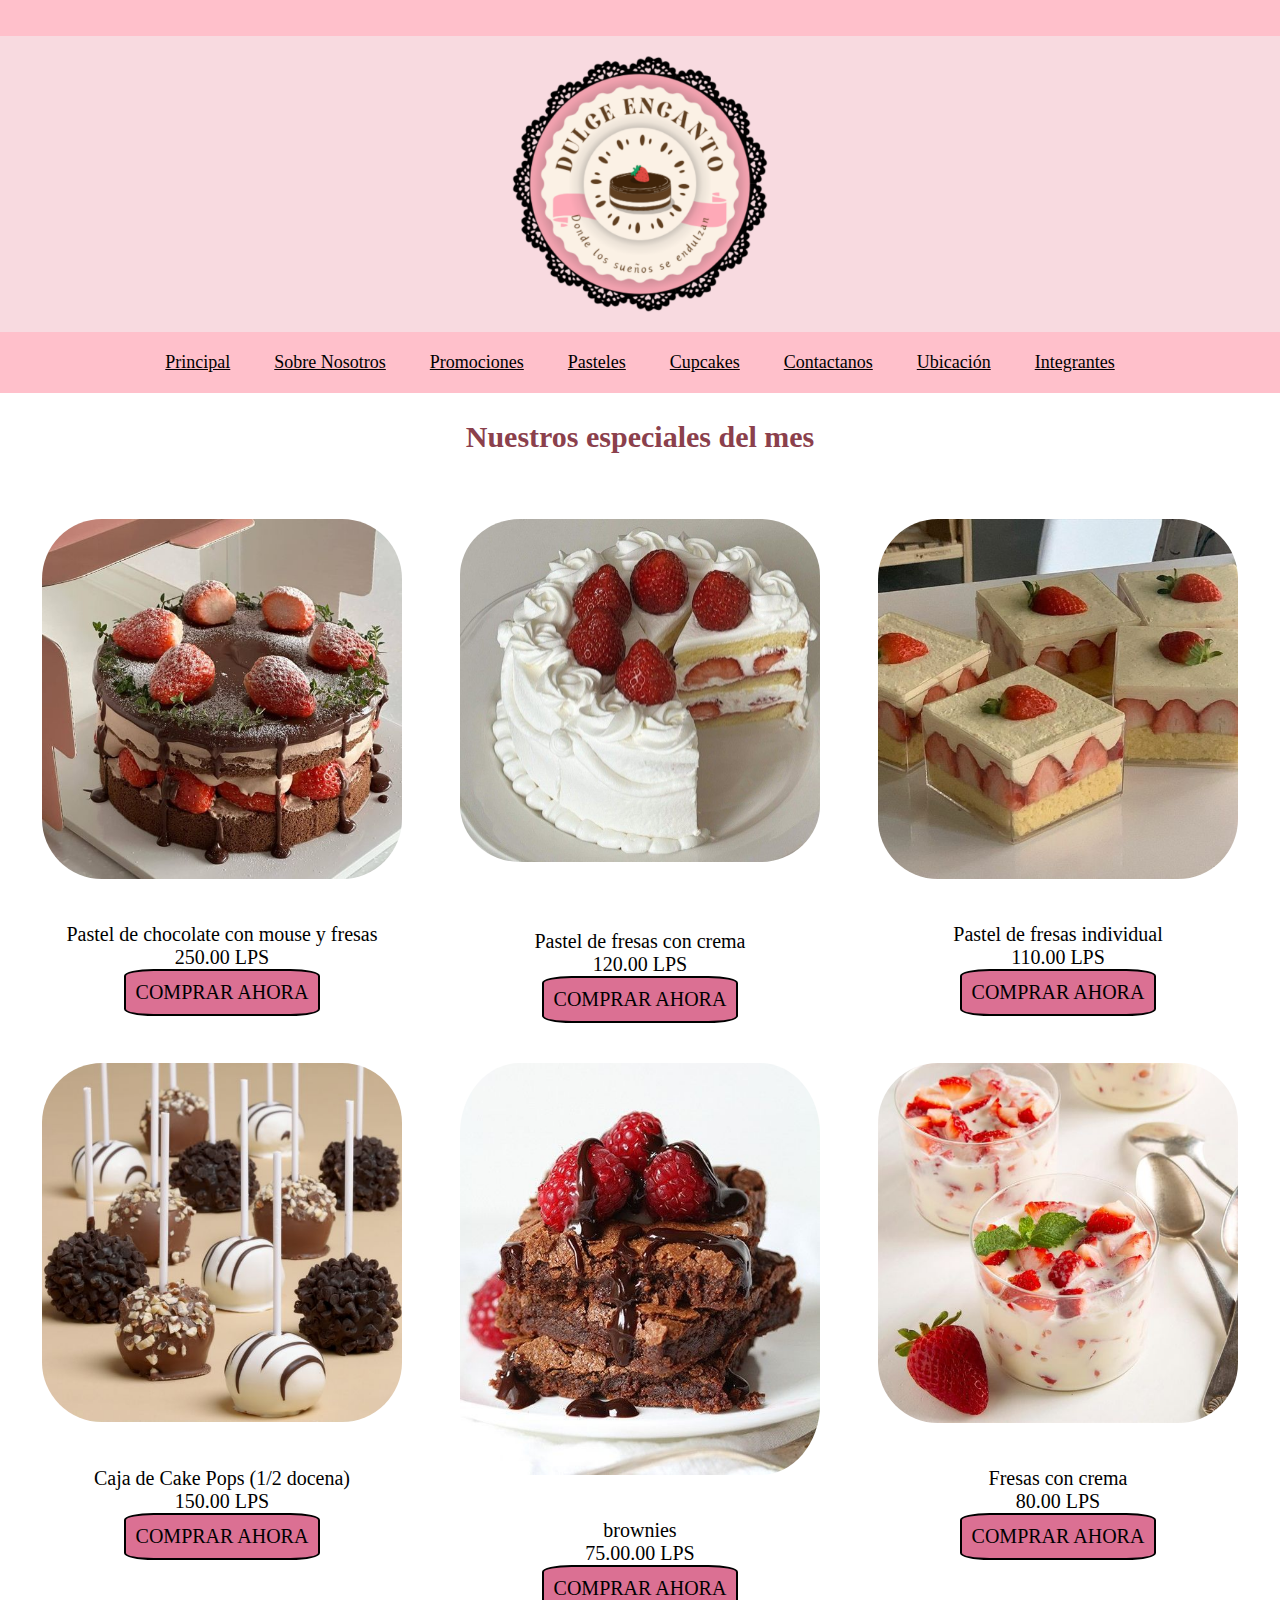
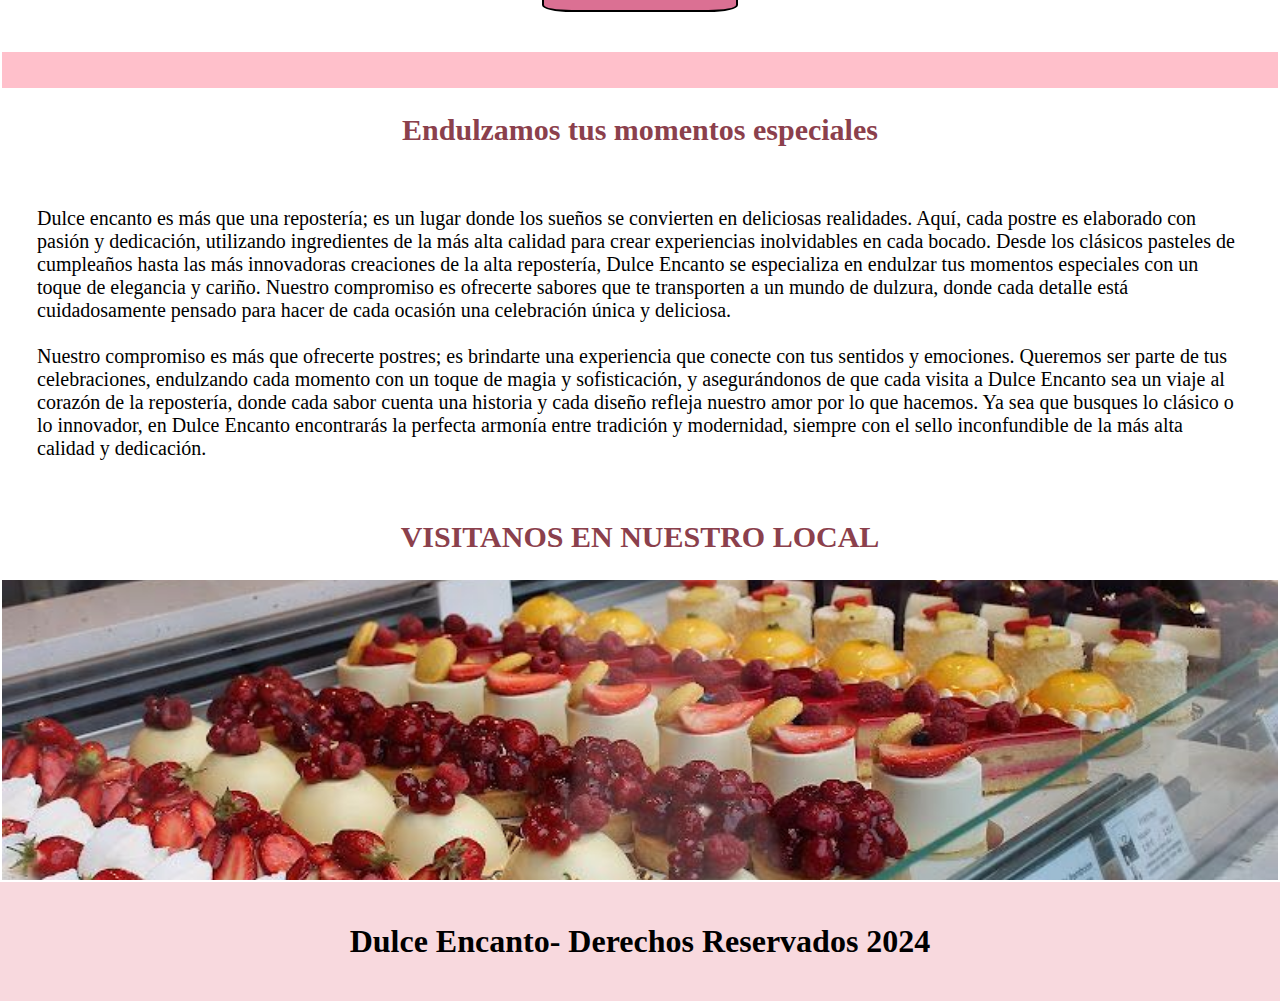
<file: index.html>
<!DOCTYPE html>
<html lang="en">
<head>
    <meta charset="UTF-8">
    <meta name="viewport" content="width=device-width, initial-scale=1.0">
    <title>Dulce Encanto</title>
    <link rel="stylesheet" href="CSS/index.css">
    <link rel="stylesheet" href="CSS/normalizacion.css">
    <link rel="icon" href="img/Logo.png" type="Image/png" sizes="20x20">
</head>
<body>
    
    <div class="Espacio">
        <p></p>
    </div>
    <header class="header">
        <p></p>
    </header>
    <nav class="nav">
        <a href="index.html">Principal</a>
        <a href="Sobre Nosotros.html">Sobre Nosotros</a>
        <a href="Promociones.html">Promociones</a>
        <a href="Pasteles.html">Pasteles</a>
        <a href="cupcakes.html">Cupcakes</a>
        <a href="Contactanos.html">Contactanos</a>
        <a href="Ubicacion.html">Ubicación</a>
        <a href="Integrantes.html">Integrantes</a>
    </nav>


    <main class="row">
        <h2>Nuestros especiales del mes</h2>
        <div class="contenedor">
            <div><img src="img/especial1.jpg" alt="especial1">
            <p class="Especiales">
                 Pastel de chocolate con mouse y fresas</br>
                 250.00 LPS</br>
                <button>COMPRAR AHORA</button>
            </div>
            <div><img src="img/especial2.jpg" alt="especial1">
                <p class="Especiales">
                <br> Pastel de fresas con crema</br>
                120.00 LPS</br>
                <button>COMPRAR AHORA</button>
            </div>
            <div><img src="img/especial3.jpg" alt="especial1">
                <p class="Especiales">
                Pastel de fresas individual</br>
                110.00 LPS</br>
                <button>COMPRAR AHORA</button>
            </div>
            <div><img src="img/cakepop.jpg" alt="especial1">
                <p class="Especiales">
                Caja de Cake Pops (1/2 docena)</br>
                150.00 LPS</br>
                <button>COMPRAR AHORA</button>
            </div>
            <div><img src="img/brownies.jpg" alt="especial1">
                <p class="Especiales">
                brownies</br>
                75.00.00 LPS</br>
                <button>COMPRAR AHORA</button>
            </div>
            <div><img src="img/FresasConCrema.jpg" alt="especial1">
                <p class="Especiales">
                Fresas con crema</br>
                80.00 LPS</br>
                <button>COMPRAR AHORA</button>
            </div>
            </section>
            </div>
                <div class="Espacio">
                <p></p>
                </div>

                <h2>Endulzamos tus momentos especiales</h2>
             <p class ="texto">
                Dulce encanto es más que una repostería; es un lugar donde los sueños se convierten en deliciosas realidades. 
                Aquí, cada postre es elaborado con pasión y dedicación, utilizando ingredientes de la más alta calidad para crear experiencias 
                inolvidables en cada bocado. Desde los clásicos pasteles de cumpleaños hasta las más innovadoras creaciones de la alta repostería, 
                Dulce Encanto se especializa en endulzar tus momentos especiales con un toque de elegancia y cariño. Nuestro compromiso es ofrecerte 
                sabores que te transporten a un mundo de dulzura, donde cada detalle está cuidadosamente pensado para hacer de cada ocasión una celebración única
                y deliciosa.</br>
                
            </br> Nuestro compromiso es más que ofrecerte postres; es brindarte una experiencia que conecte con tus sentidos y emociones.
                 Queremos ser parte de tus celebraciones, endulzando cada momento con un toque de magia y sofisticación, y asegurándonos
                  de que cada visita a Dulce Encanto sea un viaje al corazón de la repostería, donde cada sabor cuenta una historia y cada diseño 
                  refleja nuestro amor por lo que hacemos. Ya sea que busques lo clásico o lo innovador, en Dulce Encanto encontrarás la perfecta 
                  armonía entre tradición y modernidad, siempre con el sello inconfundible de la más alta calidad y dedicación.
                </p>
                <h2>VISITANOS EN NUESTRO LOCAL</h2>
                <div class="local" style="height:200px;">
                </div>

         </div>
    </main>    
</body>

                <footer class="footer">
                <h1>Dulce Encanto- Derechos Reservados 2024</h1>
                </footer>
</html>
</file>
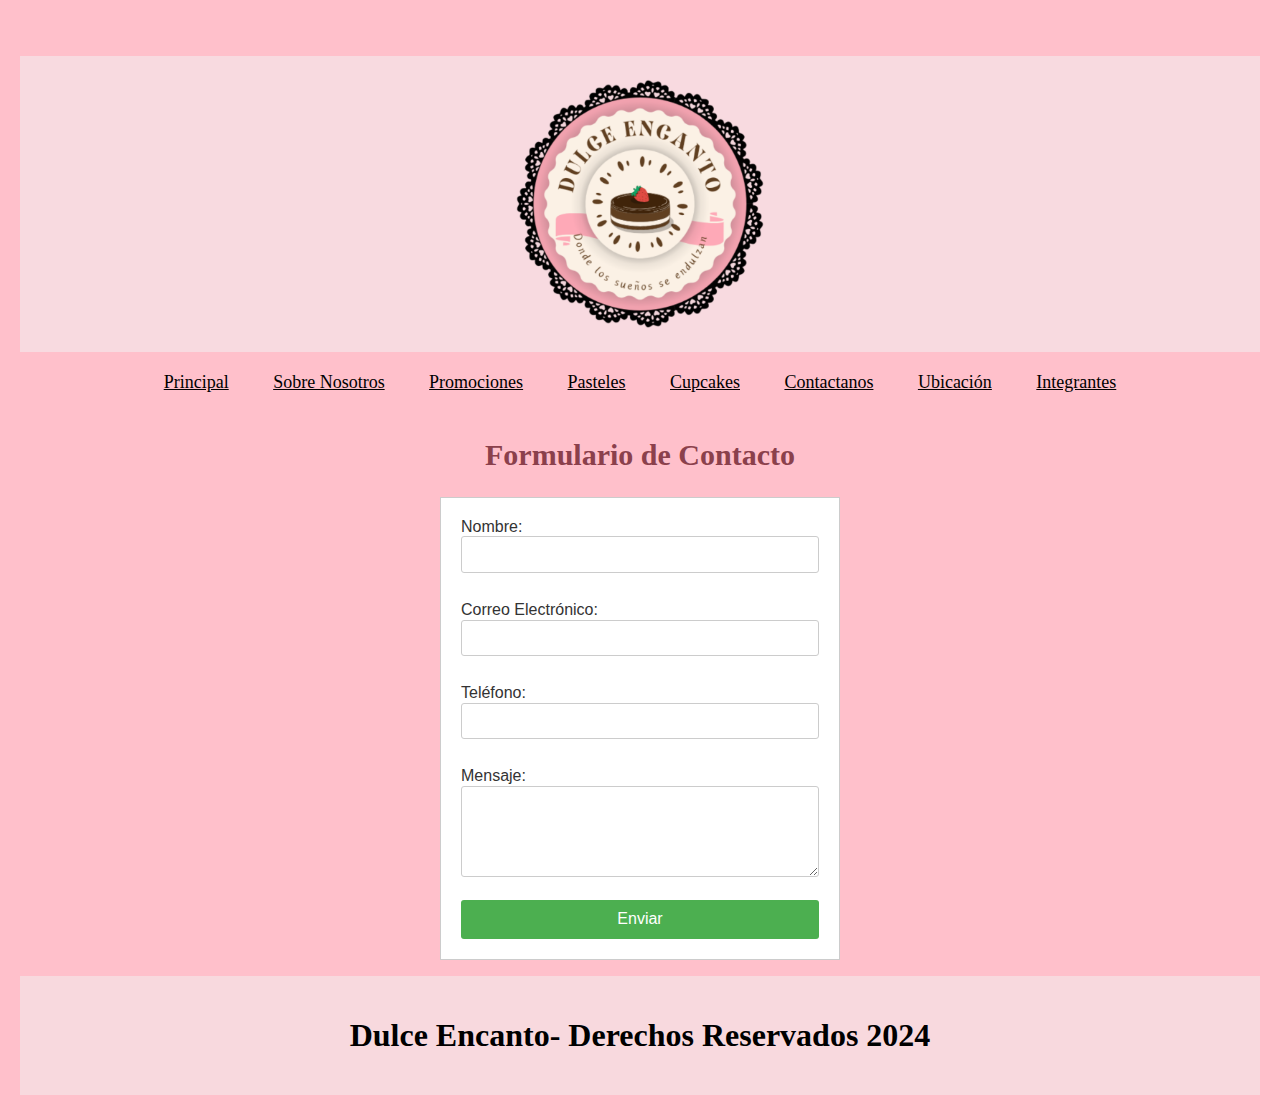
<file: Contactanos.html>
<!DOCTYPE html>
<html lang="es">
<head>
    <meta charset="UTF-8">
    <meta name="viewport" content="width=device-width, initial-scale=1.0">
    <title>Formulario de Contacto</title>
    <link rel="icon" href="img/logo.jpg" type="Image/png" sizes="16x16">
    <link rel="stylesheet" href="/CSS/Contacto.css">
    <link rel="stylesheet" href="CSS/index.css">
    <link rel="stylesheet" href="CSS/normalizacion.css">
</head>
<body>
    <div class="Espacio">
        <p></p>
    </div>
    <header class="header">
        <p></p>
    </header>
    <nav class="nav">
        <a href="index.html">Principal</a>
        <a href="Sobre Nosotros.html">Sobre Nosotros</a>
        <a href="Promociones.html">Promociones</a>
        <a href="Pasteles.html">Pasteles</a>
        <a href="cupcakes.html">Cupcakes</a>
        <a href="Contactanos.html">Contactanos</a>
        <a href="Ubicacion.html">Ubicación</a>
        <a href="Integrantes.html">Integrantes</a>
    </nav>
    <h2>Formulario de Contacto</h2>

    <form action="/enviar_formulario" method="POST">
        <label for="nombre">Nombre:</label><br>
        <input type="text" id="nombre" name="nombre" required><br><br>

        <label for="email">Correo Electrónico:</label><br>
        <input type="email" id="email" name="email" required><br><br>

        <label for="telefono">Teléfono:</label><br>
        <input type="tel" id="telefono" name="telefono"><br><br>

        <label for="mensaje">Mensaje:</label><br>
        <textarea id="mensaje" name="mensaje" rows="4" required></textarea><br><br>

        <input type="submit" value="Enviar">
    </form>
</body>
<p></p>
<footer class="footer">
    <h1>Dulce Encanto- Derechos Reservados 2024</h1>
    </footer>
</html>
</file>
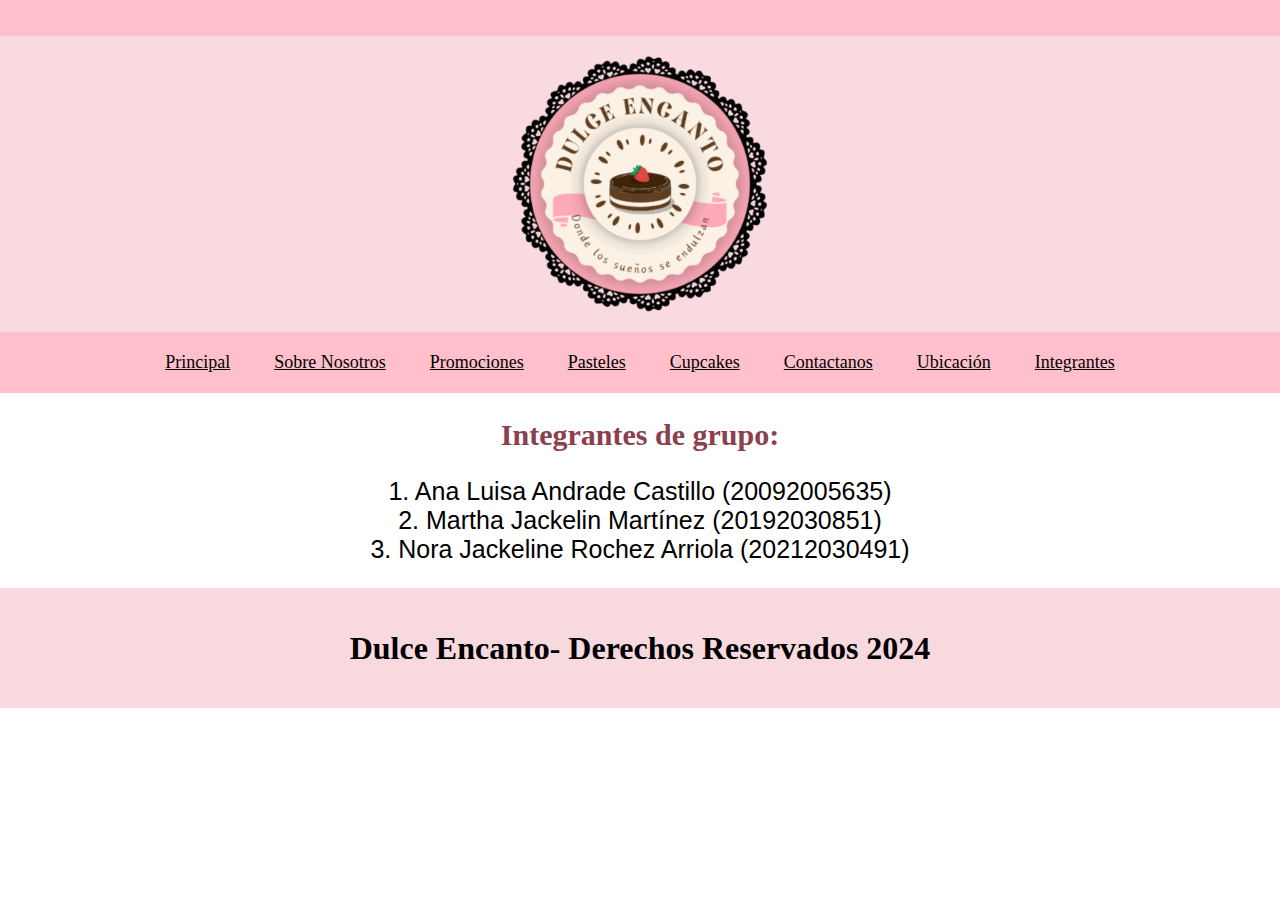
<file: Integrantes.html>
<!DOCTYPE html>
<html lang="en">
<head>
    <meta charset="UTF-8">
    <meta name="viewport" content="width=device-width, initial-scale=1.0">
    <title>Integrantes</title>
    <link rel="stylesheet" href="CSS/index.css">
    <link rel="stylesheet" href="CSS/normalizacion.css">
</head>
<body>
    <div class="Espacio">
        <p></p>
    </div>
    <header class="header">
        <p></p>
    </header>
    <nav class="nav">
        <a href="index.html">Principal</a>
        <a href="Sobre Nosotros.html">Sobre Nosotros</a>
        <a href="Promociones.html">Promociones</a>
        <a href="Pasteles.html">Pasteles</a>
        <a href="cupcakes.html">Cupcakes</a>
        <a href="Contactanos.html">Contactanos</a>
        <a href="Ubicacion.html">Ubicación</a>
        <a href="Integrantes.html">Integrantes</a>
    </nav>

    <h2>Integrantes de grupo:</h2>
            <p class="integrantes">
                1. Ana Luisa Andrade Castillo (20092005635) </br>
                2. Martha Jackelin Martínez (20192030851)</br>
                3. Nora Jackeline Rochez Arriola (20212030491)</br>
            </p>
    
</body>

<footer class="footer">
    <h1>Dulce Encanto- Derechos Reservados 2024</h1>
    </footer>
</html>
</file>
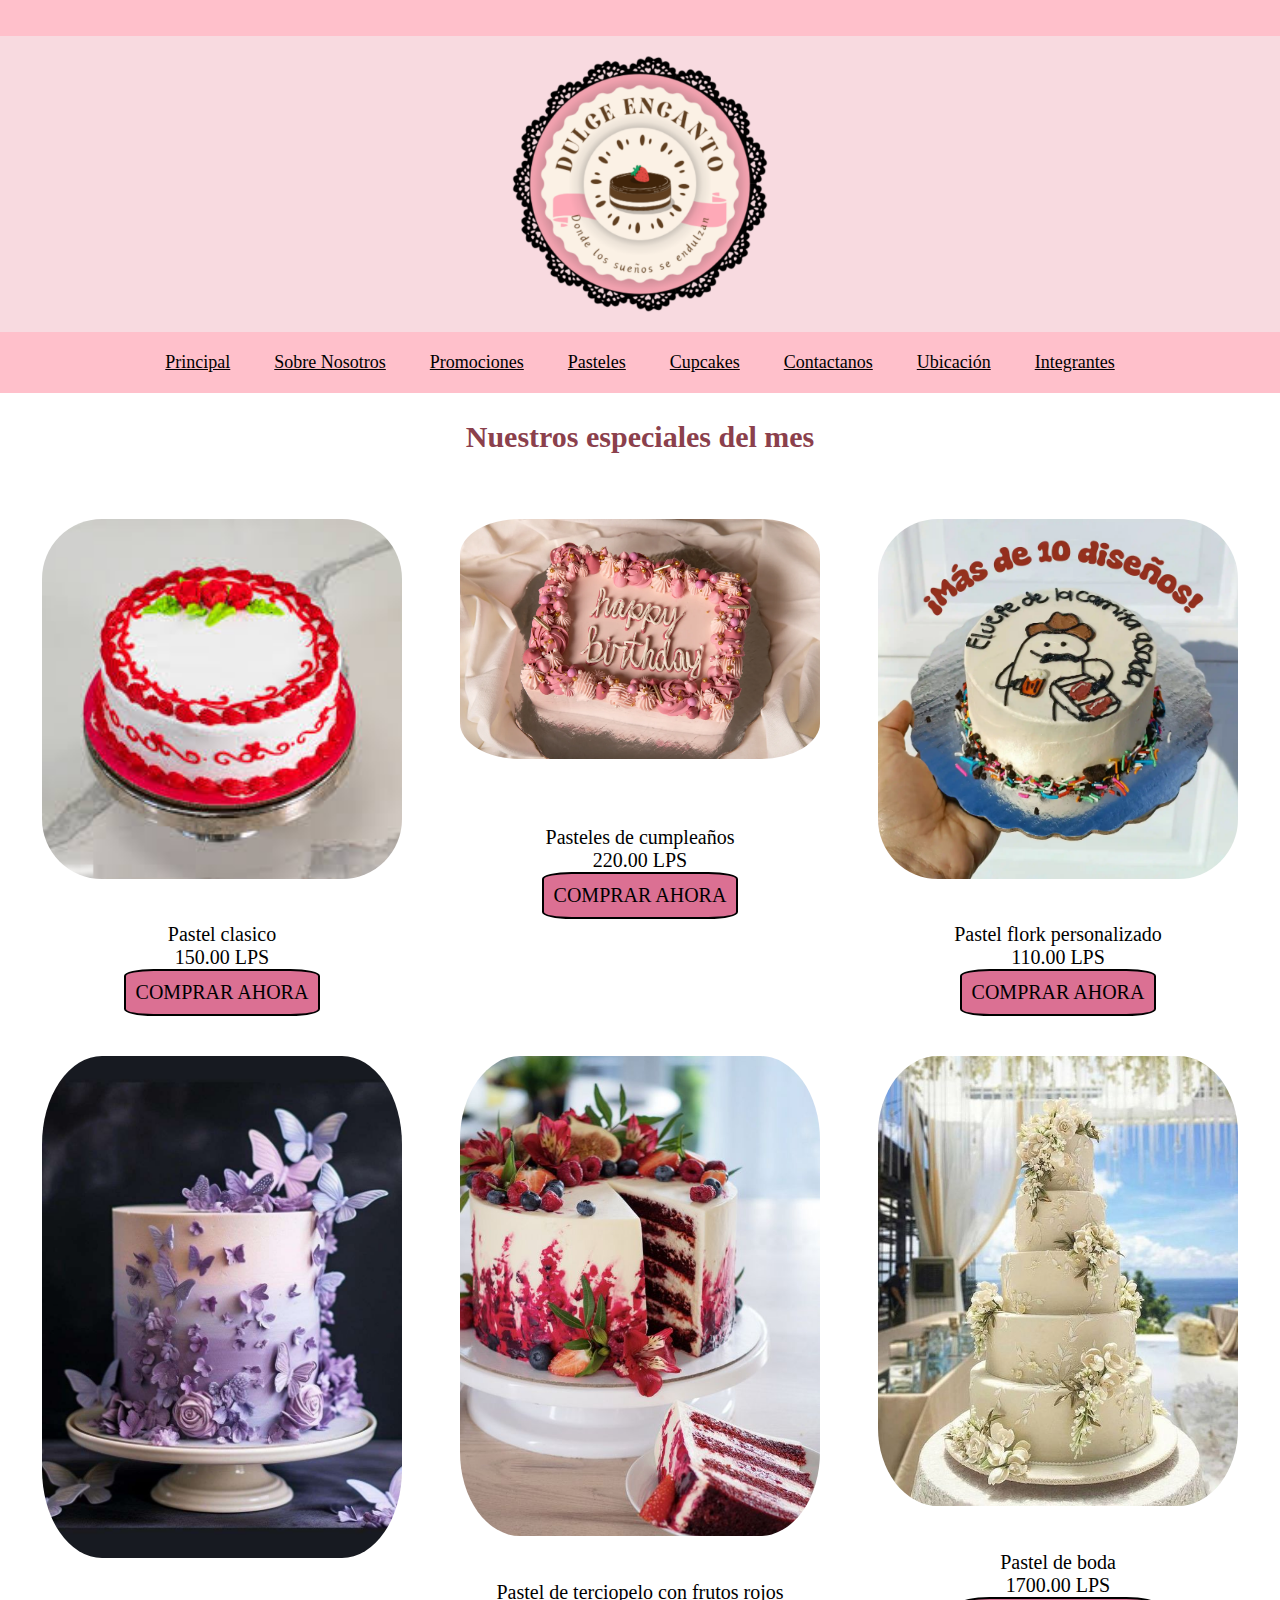
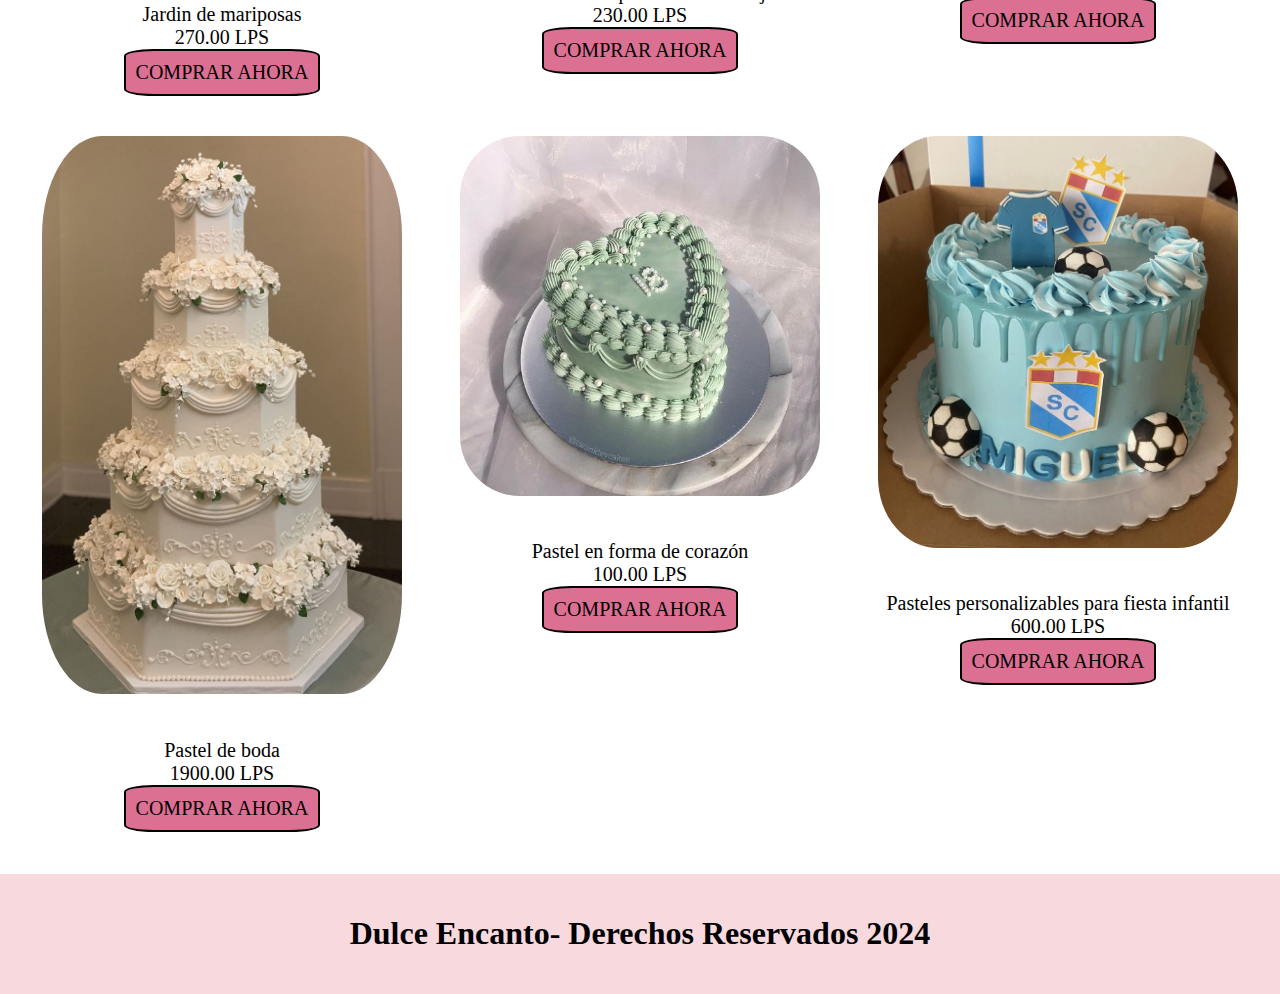
<file: Pasteles.html>
<!DOCTYPE html>
<html lang="en">
<head>
    <meta charset="UTF-8">
    <meta name="viewport" content="width=device-width, initial-scale=1.0">
    <title>Pasteles</title>
    <link rel="stylesheet" href="CSS/index.css">
    <link rel="stylesheet" href="CSS/normalizacion.css">
</head>
<body>
    <div class="Espacio">
        <p></p>
    </div>
    <header class="header">
        <p></p>
    </header>
    <nav class="nav">
        <a href="index.html">Principal</a>
        <a href="Sobre Nosotros.html">Sobre Nosotros</a>
        <a href="Promociones.html">Promociones</a>
        <a href="Pasteles.html">Pasteles</a>
        <a href="cupcakes.html">Cupcakes</a>
        <a href="Contactanos.html">Contactanos</a>
        <a href="Ubicacion.html">Ubicación</a>
        <a href="Integrantes.html">Integrantes</a>
    </nav>

    <main>
        <main class="row">
            <h2>Nuestros especiales del mes</h2>
            <div class="contenedor">
                <div><img src="img/pastel clasico.jpeg.jpg" alt="especial1">
                <p class="Especiales">
                     Pastel clasico</br>
                     150.00 LPS</br>
                    <button>COMPRAR AHORA</button>
                </div>
                <div><img src="img/pastel-cumpleanos.webp" alt="especial1">
                    <p class="Especiales">
                    <br> Pasteles de cumpleaños</br>
                    220.00 LPS</br>
                    <button>COMPRAR AHORA</button>
                </div>
                <div><img src="img/Pastel-Flork.webp" alt="especial1">
                    <p class="Especiales">
                    Pastel flork personalizado</br>
                    110.00 LPS</br>
                    <button>COMPRAR AHORA</button>
                </div>
                <div><img src="img/PastelMariposa.jpg" alt="especial1">
                    <p class="Especiales">
                    Jardin de mariposas</br>
                    270.00 LPS</br>
                    <button>COMPRAR AHORA</button>
                </div>
                <div><img src="img/Terciopelo.jpg" alt="especial1">
                    <p class="Especiales">
                    Pastel de terciopelo con frutos rojos</br>
                    230.00 LPS</br>
                    <button>COMPRAR AHORA</button>
                </div>
                <div><img src="img/boda.jpg" alt="especial1">
                    <p class="Especiales">
                    Pastel de boda</br>
                    1700.00 LPS</br>
                    <button>COMPRAR AHORA</button>
                </div>
                <div><img src="img/boda2.jpg" alt="especial1">
                    <p class="Especiales">
                    Pastel de boda</br>
                    1900.00 LPS</br>
                    <button>COMPRAR AHORA</button>
                </div>
                <div><img src="img/corazon.jpg" alt="especial1">
                    <p class="Especiales">
                    Pastel en forma de corazón</br>
                    100.00 LPS</br>
                    <button>COMPRAR AHORA</button>
                </div>
                <div><img src="img/cumple.jpg" alt="especial1">
                    <p class="Especiales">
                    Pasteles personalizables para fiesta infantil</br>
                    600.00 LPS</br>
                    <button>COMPRAR AHORA</button>
                </div>

    </main>
</body>
<footer class="footer">
    <h1>Dulce Encanto- Derechos Reservados 2024</h1>
    </footer>
</html>
</file>
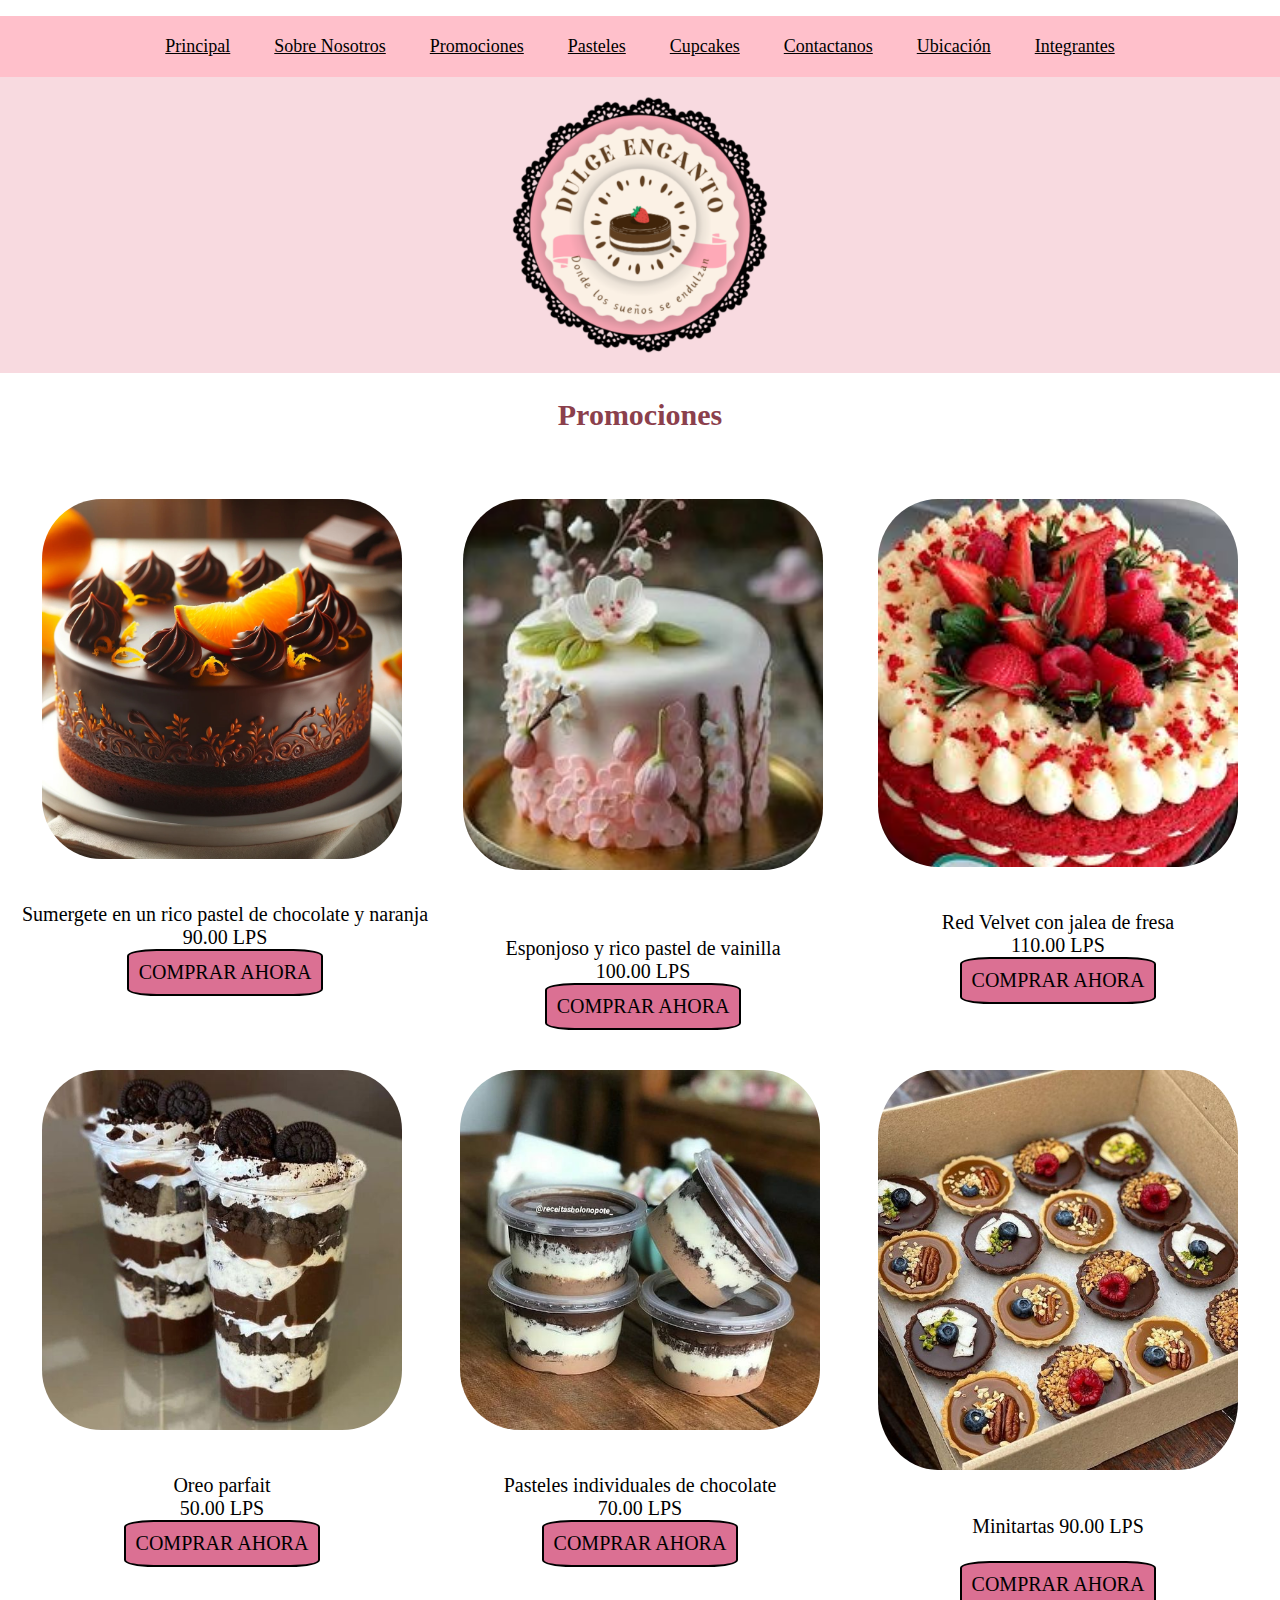
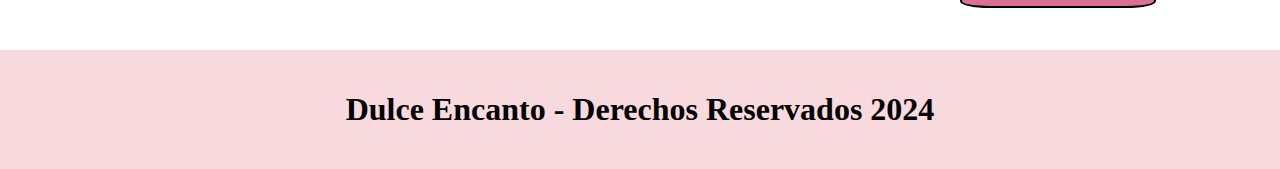
<file: Promociones.html>
<!DOCTYPE html>
<html lang="es"> 
<head>
    <meta charset="UTF-8">
    <meta name="viewport" content="width=device-width, initial-scale=1.0">
    <title>Promociones</title>
    <link rel="icon" href="img/logo.jpg" type="image/png" sizes="16x16"> 
    <link rel="stylesheet" href="CSS/index.css">
    <link rel="stylesheet" href="CSS/normalizacion.css">
    
</head>
<body>

    <div class="espacio">
        <p></p>
    </div>

    <nav class="nav">
        <a href="index.html">Principal</a>
        <a href="Sobre Nosotros.html">Sobre Nosotros</a>
        <a href="Promociones.html">Promociones</a>
        <a href="Pasteles.html">Pasteles</a>
        <a href="cupcakes.html">Cupcakes</a>
        <a href="Contactanos.html">Contactanos</a>
        <a href="Ubicacion.html">Ubicación</a>
        <a href="Integrantes.html">Integrantes</a>
    </nav>

    <header class="header">
        <p></p>
    </header>

    <h2>Promociones</h2>

    <main class="row">
            </div>
            <div class="contenedor">
                <div><img src="img/pastel de chocolate.jpg" alt="especial1">
                <p class="Especiales">
                    Sumergete en un rico pastel de chocolate y naranja</br>
                    90.00 LPS</br>
                    <button>COMPRAR AHORA</button>
                </div>
                <div><img src="img/pastel de vainia.jpg" alt="especial1">
                    <p class="Especiales">
                    <br> Esponjoso y rico pastel de vainilla</br>
                    100.00 LPS</br>
                    <button>COMPRAR AHORA</button>
                </div>
                <div><img src="img/pastel de fresa1.jpg" alt="especial1">
                    <p class="Especiales">
                    Red Velvet con jalea de fresa</br>
                    110.00 LPS</br>
                    <button>COMPRAR AHORA</button>
                </div>
                <div><img src="img/oreo.jpg" alt="especial1">
                    <p class="Especiales">
                        Oreo parfait</br>
                        50.00 LPS</br>
                    <button>COMPRAR AHORA</button>
                </div>
                <div><img src="img/Pasteles individuales de chocolate.jpg" alt="especial1">
                    <p class="Especiales">
                        Pasteles individuales de chocolate</br>
                        70.00 LPS
                    </br>
                    <button>COMPRAR AHORA</button>
                </div>
                <div><img src="img/minitartas.jpg "alt="especial1">
                    <p class="Especiales">
                        Minitartas
                        90.00 LPS</br>
                    </br>
                    <button>COMPRAR AHORA</button>
                </div>
            
            </section>
    </main>

    <footer class="footer">
        <h1>Dulce Encanto - Derechos Reservados 2024</h1>
    </footer>

</body>
</html>
</file>
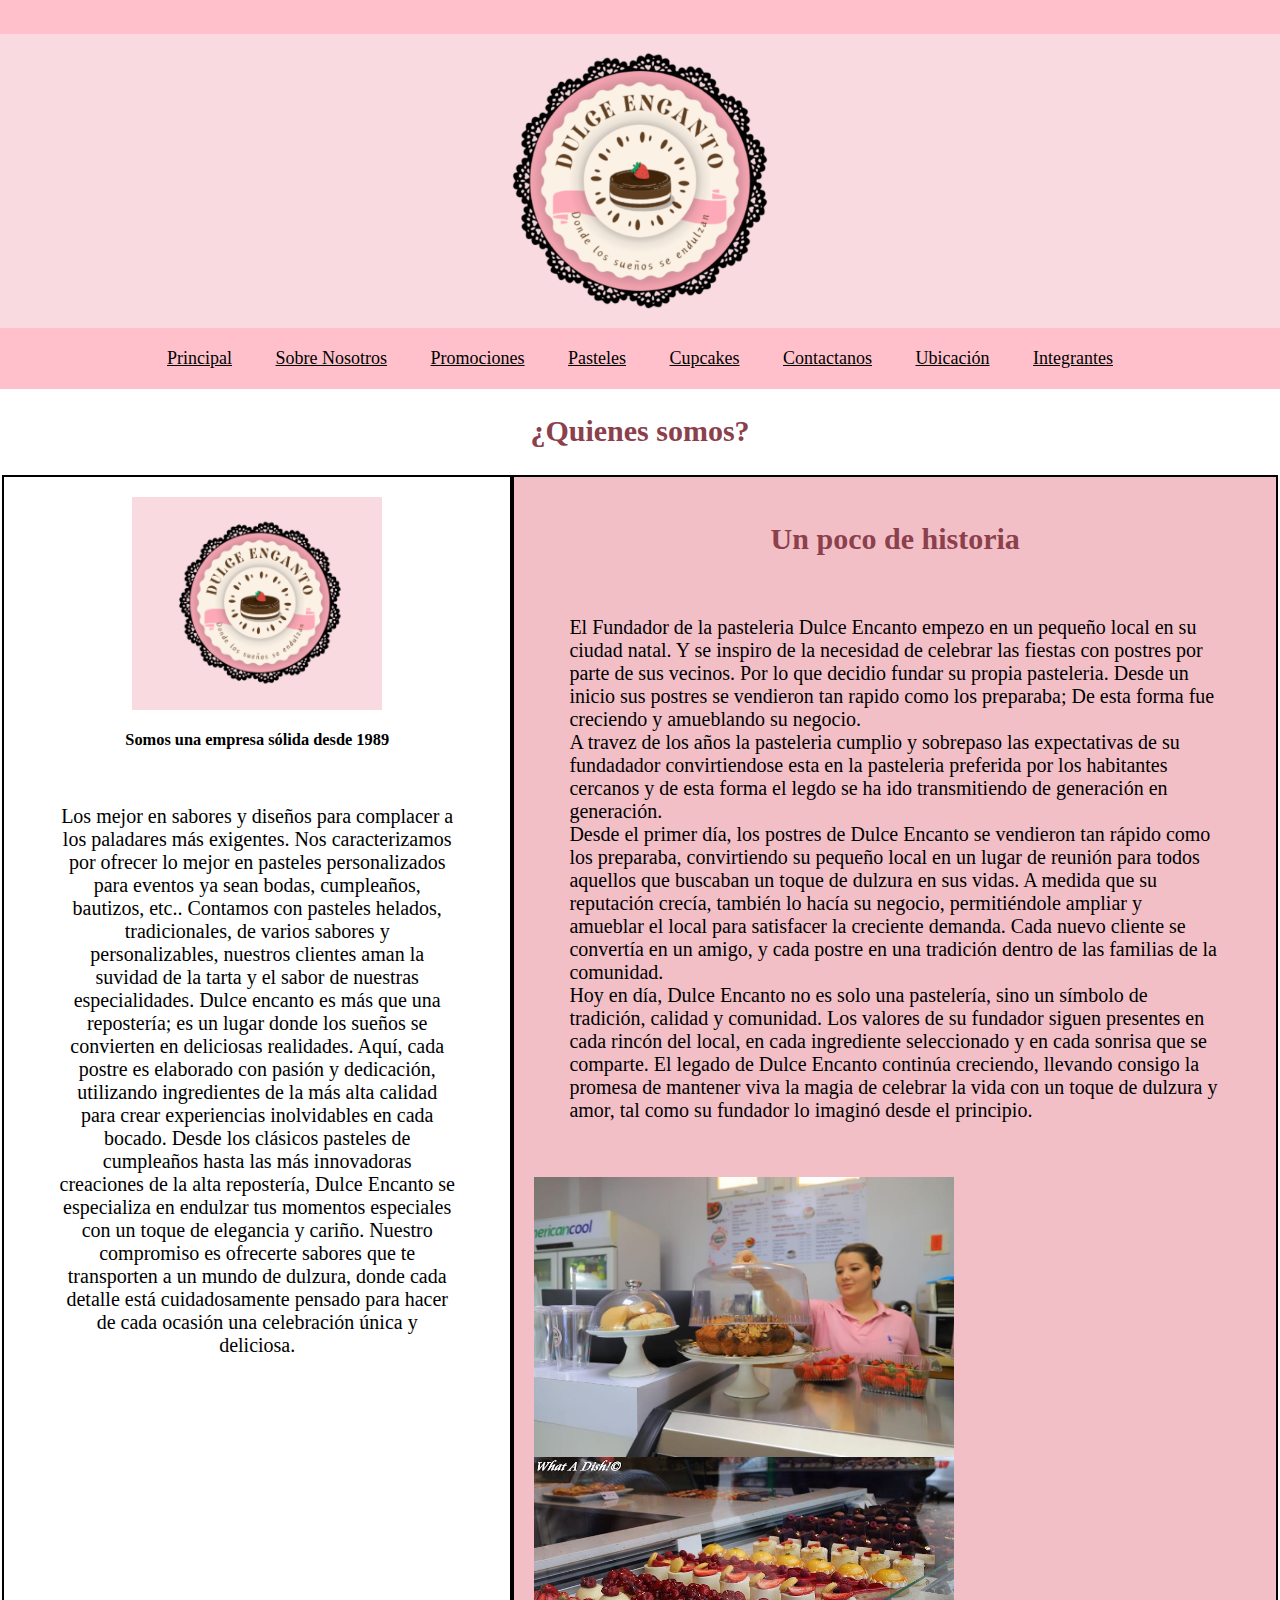
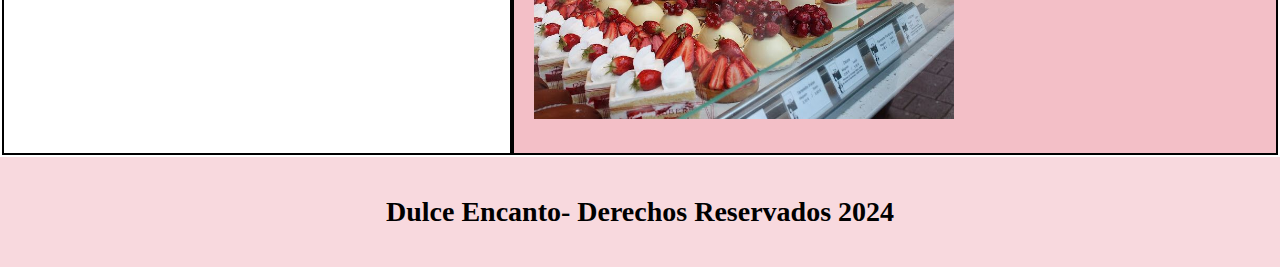
<file: Sobre Nosotros.html>
<!DOCTYPE html>
<html lang="en">
<head>
    <meta charset="UTF-8">
    <meta name="viewport" content="width=device-width, initial-scale=1.0">
    <title>|Sobre Nosotros</title>
    <link rel="icon" href="img/Logo.png" type="Image/png" sizes="16x16">
    <link rel="stylesheet" href="CSS/index.css">
    <link rel="stylesheet" href="CSS/SobreNosotros.css">
    <link rel="stylesheet" href="CSS/normalizacion.css">

</head>
<body>

    <div class="Espacio">
        <p></p>
    </div>
    
    <header class="header">
        <p></p>

    </header>

    <nav class="nav">
        <a href="index.html">Principal</a>
        <a href="Sobre Nosotros.html">Sobre Nosotros</a>
        <a href="Promociones.html">Promociones</a>
        <a href="Pasteles.html">Pasteles</a>
        <a href="cupcakes.html">Cupcakes</a>
        <a href="Contactanos.html">Contactanos</a>
        <a href="Ubicacion.html">Ubicación</a>
        <a href="Integrantes.html">Integrantes</a>
    </nav>

    <h2>¿Quienes somos?</h2>
    <main class="row">
        <aside class="side">
            <img style="width: 250px;" src="img/Logo.png" alt=""></img>
            <h3>Somos una empresa sólida desde 1989</h3>
            <p class="texto">
                Los mejor en sabores y diseños para complacer a los paladares
                más exigentes.
                Nos caracterizamos por ofrecer lo mejor en pasteles personalizados 
                para eventos ya sean bodas, cumpleaños, bautizos, etc..
                Contamos con pasteles helados, tradicionales, de varios sabores y personalizables, 
                nuestros clientes aman la suvidad de la tarta y el sabor de nuestras especialidades.
                Dulce encanto es más que una repostería; es un lugar donde los sueños se convierten 
                en deliciosas realidades. Aquí, cada postre es elaborado con pasión y dedicación, 
                utilizando ingredientes de la más alta calidad para crear experiencias inolvidables en cada bocado. 
                Desde los clásicos pasteles de cumpleaños hasta las más innovadoras creaciones de la alta repostería, 
                Dulce Encanto se especializa en endulzar tus momentos especiales con un toque de elegancia y cariño. 
                Nuestro compromiso es ofrecerte sabores que te transporten a un mundo de dulzura, donde cada detalle 
                está cuidadosamente pensado para hacer de cada ocasión una celebración única y deliciosa.
            </p>
        </aside>
        <section class="main">
            <h2>Un poco de historia</h2>
            <p class="texto">
                El Fundador de la pasteleria Dulce Encanto empezo en un pequeño
                local en su ciudad natal. Y se inspiro de la necesidad de celebrar las fiestas con postres
                por parte de sus vecinos.
                Por lo que decidio fundar su propia pasteleria. Desde un inicio sus postres se vendieron tan rapido como
                los preparaba; De esta forma fue creciendo y amueblando su negocio.</br>
                A travez de los años la pasteleria cumplio y sobrepaso las expectativas de su fundadador
                convirtiendose esta en la pasteleria preferida por los habitantes cercanos
                y de esta forma el legdo se ha ido transmitiendo de generación en generación.</br>
                Desde el primer día, los postres de Dulce Encanto se vendieron tan rápido como los preparaba, 
                convirtiendo su pequeño local en un lugar de reunión para todos aquellos que buscaban un toque de dulzura en sus vidas. 
                A medida que su reputación crecía, también lo hacía su negocio, permitiéndole ampliar y amueblar el local para satisfacer 
                la creciente demanda. Cada nuevo cliente se convertía en un amigo, y cada postre en una tradición dentro de las familias de 
                la comunidad.</br>
                Hoy en día, Dulce Encanto no es solo una pastelería, sino un símbolo de tradición, calidad y comunidad. 
                Los valores de su fundador siguen presentes en cada rincón del local, en cada ingrediente seleccionado y 
                en cada sonrisa que se comparte. El legado de Dulce Encanto continúa creciendo,
                 llevando consigo la promesa de mantener viva la magia de celebrar la vida con un toque de dulzura y amor,
                  tal como su fundador lo imaginó desde el principio.
                  <div class="negocio">
                    <img src="img/local1.jpg" alt="">
                    <img src="img/local2.jpg"> 
                </div> 
            </p>
        </section>

        </main>

    </body>
        <footer class="footer">
            <h1>Dulce Encanto- Derechos Reservados 2024</h1>
            </footer>
</html>
</file>
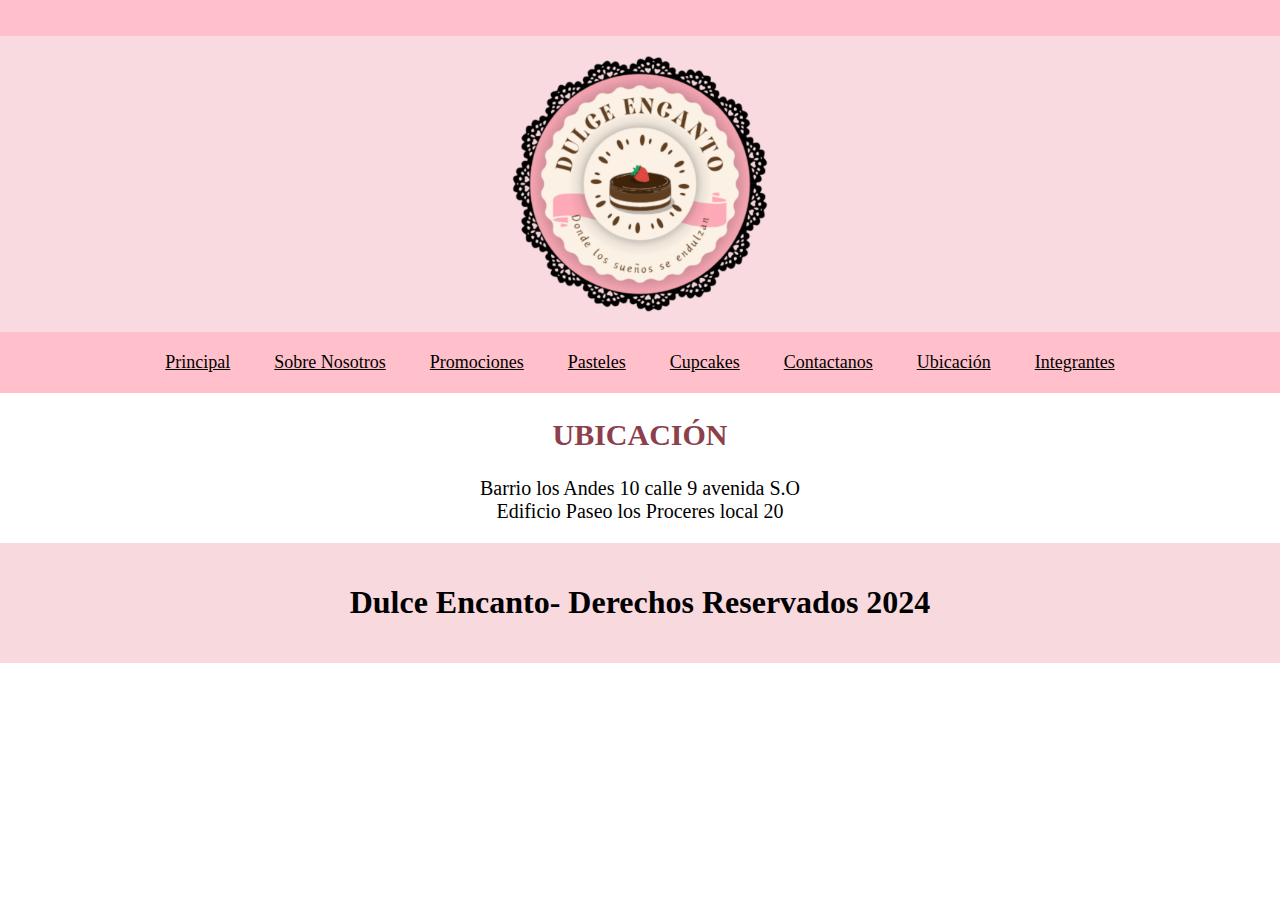
<file: Ubicacion.html>
<!DOCTYPE html>
<html lang="en">
<head>
    <meta charset="UTF-8">
    <meta name="viewport" content="width=device-width, initial-scale=1.0">
    <title>Integrantes</title>
    <link rel="stylesheet" href="CSS/index.css">
    <link rel="stylesheet" href="CSS/normalizacion.css">
</head>
<body>
    <div class="Espacio">
        <p></p>
    </div>
    <header class="header">
        <p></p>
    </header>
    <nav class="nav">
        <a href="index.html">Principal</a>
        <a href="Sobre Nosotros.html">Sobre Nosotros</a>
        <a href="Promociones.html">Promociones</a>
        <a href="Pasteles.html">Pasteles</a>
        <a href="cupcakes.html">Cupcakes</a>
        <a href="Contactanos.html">Contactanos</a>
        <a href="Ubicacion.html">Ubicación</a>
        <a href="Integrantes.html">Integrantes</a>
    </nav>

    <h2>UBICACIÓN</h2>
    <p class="ubicacion">
        Barrio los Andes 10 calle 9 avenida S.O </br>
        Edificio Paseo los Proceres local 20 </br>
    
</body>

<footer class="footer">
    <h1>Dulce Encanto- Derechos Reservados 2024</h1>
    </footer>
</html>
</file>
<file: CSS/index.css>
*{
    box-sizing: border-box;
}

.body {
    font-family:Georgia, 'Times New Roman', Times, serif;
    font-size: 14px;
}

.Espacio {
    padding: 10px;
    background-color: pink;
}

.header {
    padding: 140px;
    background-image: url(../img/banner.png);
    background-size: cover;
    background-position: center;
}

.nav {
    padding: 20px;
    text-align: center;
    background-color: pink;
}

.nav a{
    padding: 20px;
    text-align: center;
    font-family:'Times New Roman', Times, serif;
    font-size:18px;
    color: black;
    
}

.nav a:hover{
    padding: 20px;
    background-color: white;
    color: black;
}

h2 {
    font-family:'Times New Roman', Times, serif;
    text-align: center;
    color:rgb(139, 64, 76);
    font-size: 30px;
}

.row {
    padding: 2px;
    flex-wrap:wrap;
}

.especiales {
    flex-wrap: wrap;
}

.contenedor {
    display: flex;
    flex-wrap:wrap;
    justify-content:space-between;
    padding: 20px;
}

.contenedor img {
    padding: 20px;
    width: 400px; 
    height: auto;
    border-radius: 20%; 
    transition: transform 0.3s ease;
}

.contenedor img:hover {
        transform: scale(1.1);
}

.Especiales {
    text-align: center;
    font-size: 20px;

}


button {
    font-size: 10px;
    padding: 10px;
    text-align: center;
    border: 2px solid black;
    border-radius: 15%;
    background-color: palevioletred;
    color:black
}

button:hover{
    background-color: black;
    color: white;
}

.texto {
    padding: 35px;
    font-family:'Times New Roman', Times, serif;
    font-size: 20px;
}

.local {
    padding: 150px;
    background-image: url(/img/local2.jpg);
    background-size: cover;
    background-position: center;
}

.footer {
    font-family: 'Times New Roman', Times, serif;
    text-align: center;
    padding: 20px;
    background-color: rgb(248, 217, 222);
    
}

.integrantes {
    text-align: center;
    font-size: 25px;
    font-family: 'Franklin Gothic Medium', 'Arial Narrow', Arial, sans-serif;
}

.ubicacion {
    text-align: center;
    font-size: 20px;
}
</file>
<file: CSS/Contacto.css>
body {
    font-family: Arial, sans-serif;
    background-color: pink;
    margin: 0;
    padding: 20px;
}


form {
    background-color: #ffffff;
    padding: 20px;
    border: 1px solid #cccccc;
    max-width: 400px;
    margin: 0 auto;
}

h2 {
    text-align: center;
    color: #333333;
}

label {
    margin-bottom: 10px;
    color: #333333;
}

/* Estilo para los campos de entrada */
input[type="text"],
input[type="email"],
input[type="tel"],
textarea {
    width: 100%;
    padding: 8px;
    margin-bottom: 10px;
    border: 1px solid #cccccc;
    border-radius: 3px;
    box-sizing: border-box;
}


input[type="submit"] {
    width: 100%;
    background-color: #4CAF50;
    color: white;
    padding: 10px;
    border: none;
    border-radius: 3px;
    cursor: pointer;
}

input[type="submit"]:hover {
    background-color: #45a049;
}

text {
    resize:vertical;
}
</file>
<file: CSS/SobreNosotros.css>
*{
    box-sizing: border-box;
}

body{
    font-family: Georgia, 'Times New Roman', Times, serif;
    font-size: 14px;
    margin: 0;
}

.row {
    display: flex;
}

.side {
    text-align: center;
    flex: 40%;
    background-color: white;
    padding: 20px;
    border: 2px solid black;
}

.main {
    flex: 60%;
    background-color: rgb(243, 191, 199);
    padding: 20px;
    border: 2px solid black;
}

.negocio {
    display: flex;
    flex-wrap: wrap;
    justify-content: space-between;
}

.negocio img {
    width: 420px;
}
</file>
<file: CSS/normalizacion.css>
/*! normalize.css v8.0.1 | MIT License | github.com/necolas/normalize.css */

/* Document
   ========================================================================== */

/**
 * 1. Correct the line height in all browsers.
 * 2. Prevent adjustments of font size after orientation changes in iOS.
 */

 html {
    line-height: 1.15; /* 1 */
    -webkit-text-size-adjust: 100%; /* 2 */
  }
  
  /* Sections
     ========================================================================== */
  
  /**
   * Remove the margin in all browsers.
   */
  
  body {
    margin: 0;
  }
  
  /**
   * Render the `main` element consistently in IE.
   */
  
  main {
    display: block;
  }
  
  /**
   * Correct the font size and margin on `h1` elements within `section` and
   * `article` contexts in Chrome, Firefox, and Safari.
   */
  
  h1 {
    font-size: 2em;
    margin: 0.67em 0;
  }
  
  /* Grouping content
     ========================================================================== */
  
  /**
   * 1. Add the correct box sizing in Firefox.
   * 2. Show the overflow in Edge and IE.
   */
  
  hr {
    box-sizing: content-box; /* 1 */
    height: 0; /* 1 */
    overflow: visible; /* 2 */
  }
  
  /**
   * 1. Correct the inheritance and scaling of font size in all browsers.
   * 2. Correct the odd `em` font sizing in all browsers.
   */
  
  pre {
    font-family: monospace, monospace; /* 1 */
    font-size: 1em; /* 2 */
  }
  
  /* Text-level semantics
     ========================================================================== */
  
  /**
   * Remove the gray background on active links in IE 10.
   */
  
  a {
    background-color: transparent;
  }
  
  /**
   * 1. Remove the bottom border in Chrome 57-
   * 2. Add the correct text decoration in Chrome, Edge, IE, Opera, and Safari.
   */
  
  abbr[title] {
    border-bottom: none; /* 1 */
    text-decoration: underline; /* 2 */
    text-decoration: underline dotted; /* 2 */
  }
  
  /**
   * Add the correct font weight in Chrome, Edge, and Safari.
   */
  
  b,
  strong {
    font-weight: bolder;
  }
  
  /**
   * 1. Correct the inheritance and scaling of font size in all browsers.
   * 2. Correct the odd `em` font sizing in all browsers.
   */
  
  code,
  kbd,
  samp {
    font-family: monospace, monospace; /* 1 */
    font-size: 1em; /* 2 */
  }
  
  /**
   * Add the correct font size in all browsers.
   */
  
  small {
    font-size: 80%;
  }
  
  /**
   * Prevent `sub` and `sup` elements from affecting the line height in
   * all browsers.
   */
  
  sub,
  sup {
    font-size: 75%;
    line-height: 0;
    position: relative;
    vertical-align: baseline;
  }
  
  sub {
    bottom: -0.25em;
  }
  
  sup {
    top: -0.5em;
  }
  
  /* Embedded content
     ========================================================================== */
  
  /**
   * Remove the border on images inside links in IE 10.
   */
  
  img {
    border-style: none;
  }
  
  /* Forms
     ========================================================================== */
  
  /**
   * 1. Change the font styles in all browsers.
   * 2. Remove the margin in Firefox and Safari.
   */
  
  button,
  input,
  optgroup,
  select,
  textarea {
    font-family: inherit; /* 1 */
    font-size: 100%; /* 1 */
    line-height: 1.15; /* 1 */
    margin: 0; /* 2 */
  }
  
  /**
   * Show the overflow in IE.
   * 1. Show the overflow in Edge.
   */
  
  button,
  input { /* 1 */
    overflow: visible;
  }
  
  /**
   * Remove the inheritance of text transform in Edge, Firefox, and IE.
   * 1. Remove the inheritance of text transform in Firefox.
   */
  
  button,
  select { /* 1 */
    text-transform: none;
  }
  
  /**
   * Correct the inability to style clickable types in iOS and Safari.
   */
  
  button,
  [type="button"],
  [type="reset"],
  [type="submit"] {
    -webkit-appearance: button;
  }
  
  /**
   * Remove the inner border and padding in Firefox.
   */
  
  button::-moz-focus-inner,
  [type="button"]::-moz-focus-inner,
  [type="reset"]::-moz-focus-inner,
  [type="submit"]::-moz-focus-inner {
    border-style: none;
    padding: 0;
  }
  
  /**
   * Restore the focus styles unset by the previous rule.
   */
  
  button:-moz-focusring,
  [type="button"]:-moz-focusring,
  [type="reset"]:-moz-focusring,
  [type="submit"]:-moz-focusring {
    outline: 1px dotted ButtonText;
  }
  
  /**
   * Correct the padding in Firefox.
   */
  
  fieldset {
    padding: 0.35em 0.75em 0.625em;
  }
  
  /**
   * 1. Correct the text wrapping in Edge and IE.
   * 2. Correct the color inheritance from `fieldset` elements in IE.
   * 3. Remove the padding so developers are not caught out when they zero out
   *    `fieldset` elements in all browsers.
   */
  
  legend {
    box-sizing: border-box; /* 1 */
    color: inherit; /* 2 */
    display: table; /* 1 */
    max-width: 100%; /* 1 */
    padding: 0; /* 3 */
    white-space: normal; /* 1 */
  }
  
  /**
   * Add the correct vertical alignment in Chrome, Firefox, and Opera.
   */
  
  progress {
    vertical-align: baseline;
  }
  
  /**
   * Remove the default vertical scrollbar in IE 10+.
   */
  
  textarea {
    overflow: auto;
  }
  
  /**
   * 1. Add the correct box sizing in IE 10.
   * 2. Remove the padding in IE 10.
   */
  
  [type="checkbox"],
  [type="radio"] {
    box-sizing: border-box; /* 1 */
    padding: 0; /* 2 */
  }
  
  /**
   * Correct the cursor style of increment and decrement buttons in Chrome.
   */
  
  [type="number"]::-webkit-inner-spin-button,
  [type="number"]::-webkit-outer-spin-button {
    height: auto;
  }
  
  /**
   * 1. Correct the odd appearance in Chrome and Safari.
   * 2. Correct the outline style in Safari.
   */
  
  [type="search"] {
    -webkit-appearance: textfield; /* 1 */
    outline-offset: -2px; /* 2 */
  }
  
  /**
   * Remove the inner padding in Chrome and Safari on macOS.
   */
  
  [type="search"]::-webkit-search-decoration {
    -webkit-appearance: none;
  }
  
  /**
   * 1. Correct the inability to style clickable types in iOS and Safari.
   * 2. Change font properties to `inherit` in Safari.
   */
  
  ::-webkit-file-upload-button {
    -webkit-appearance: button; /* 1 */
    font: inherit; /* 2 */
  }
  
  /* Interactive
     ========================================================================== */
  
  /*
   * Add the correct display in Edge, IE 10+, and Firefox.
   */
  
  details {
    display: block;
  }
  
  /*
   * Add the correct display in all browsers.
   */
  
  summary {
    display: list-item;
  }
  
  /* Misc
     ========================================================================== */
  
  /**
   * Add the correct display in IE 10+.
   */
  
  template {
    display: none;
  }
  
  /**
   * Add the correct display in IE 10.
   */
  
  [hidden] {
    display: none;
  }
</file>
